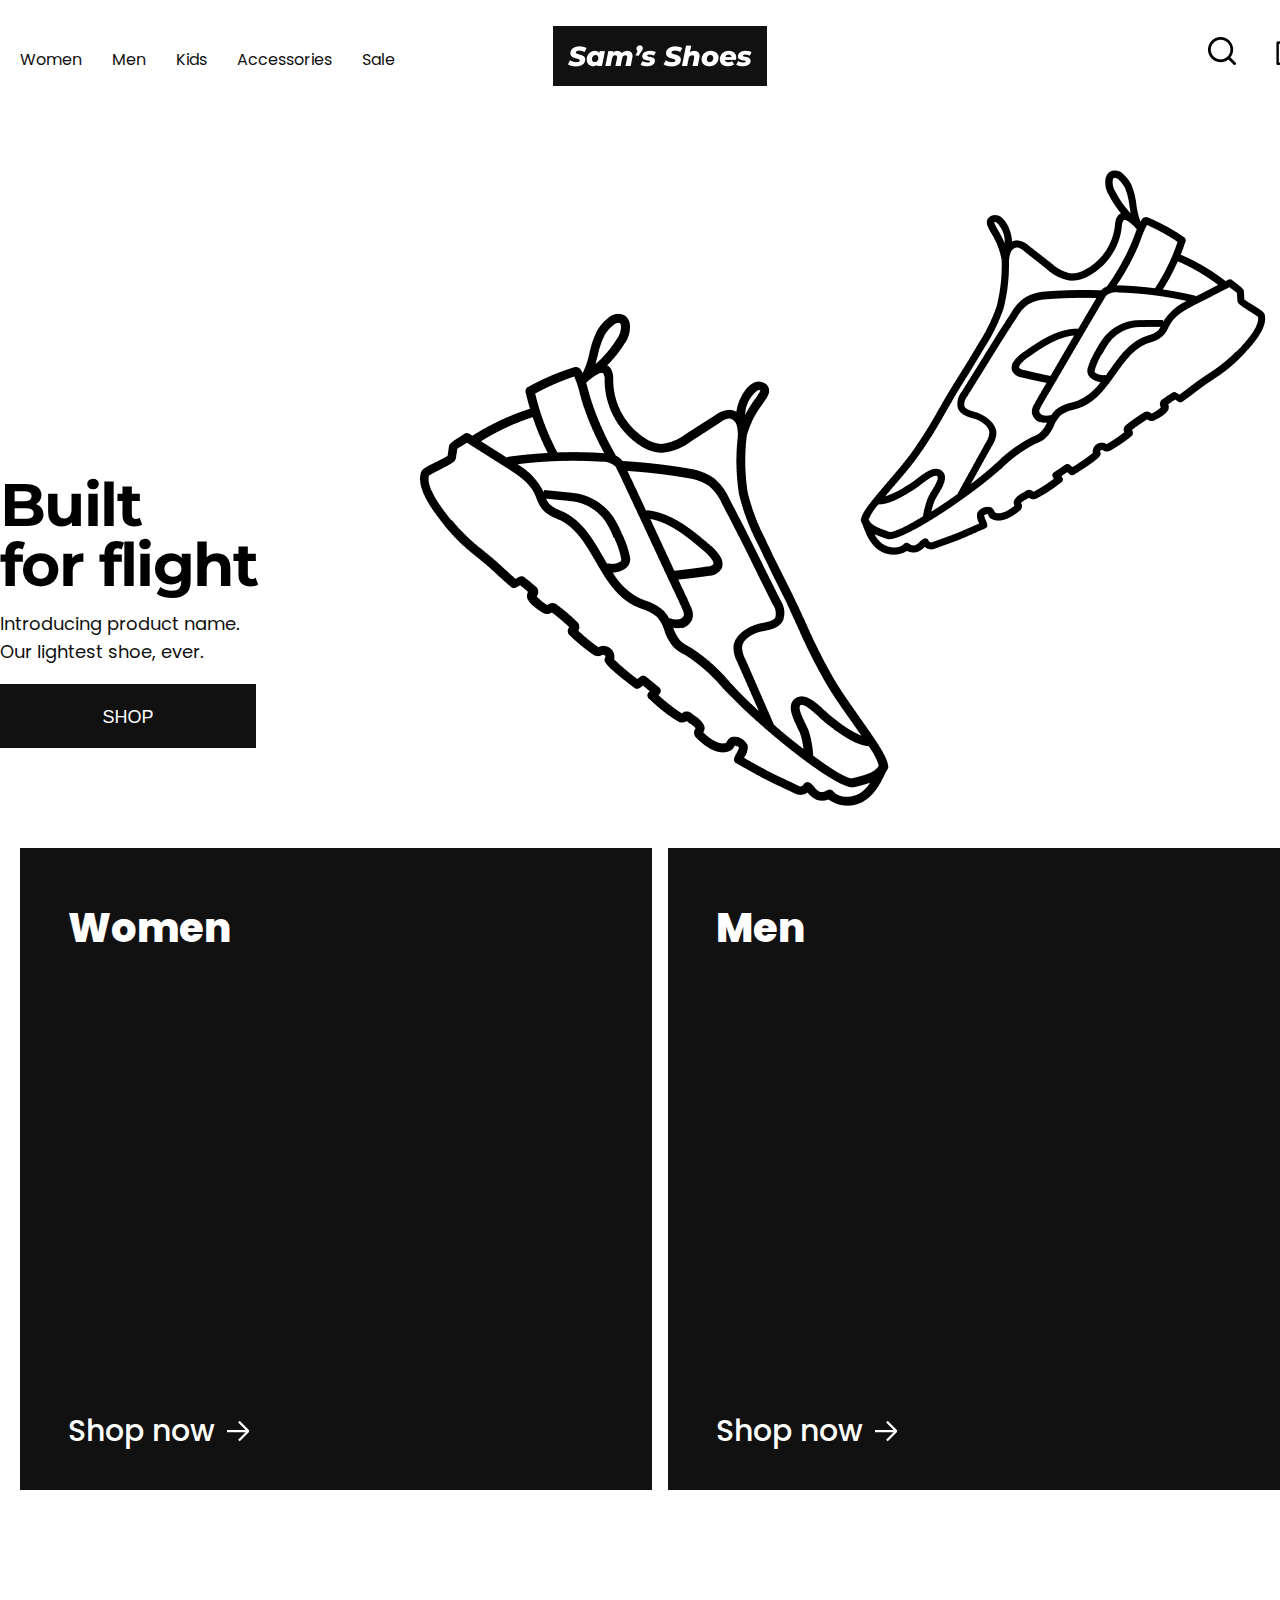
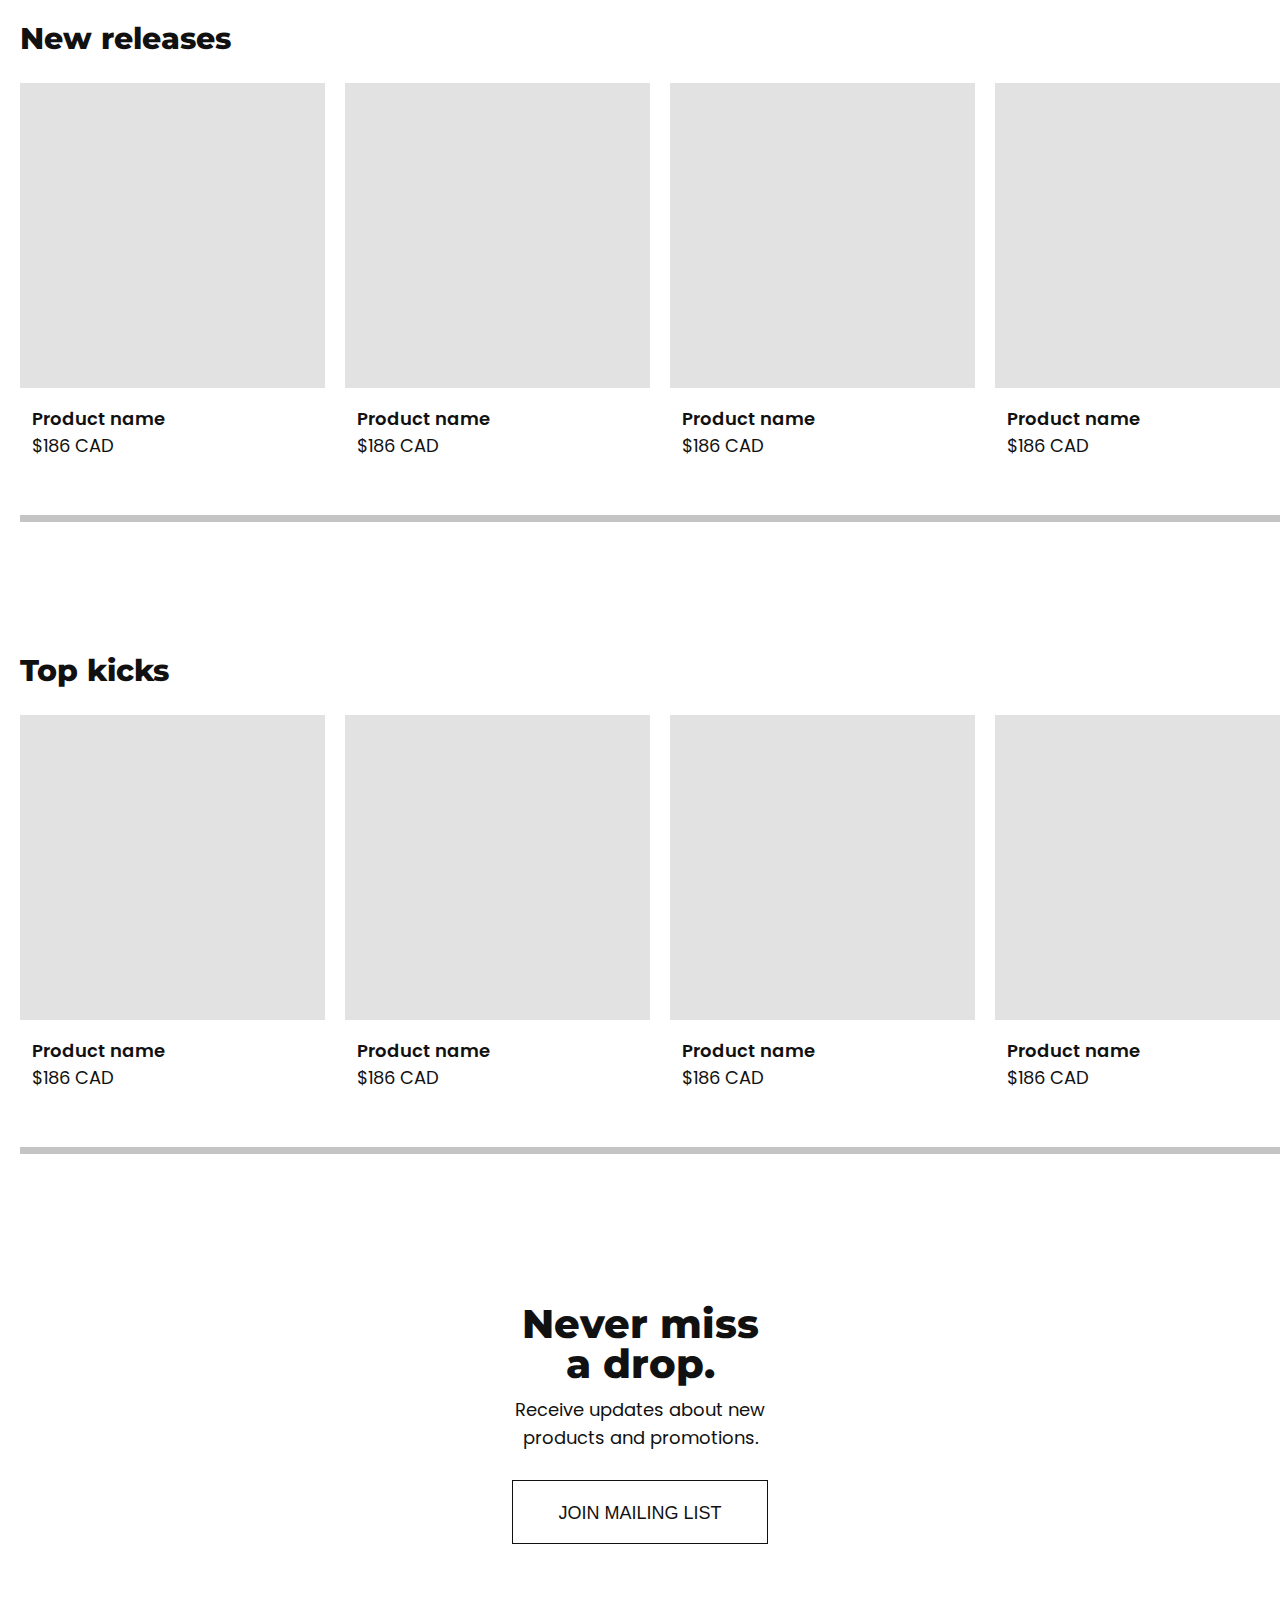
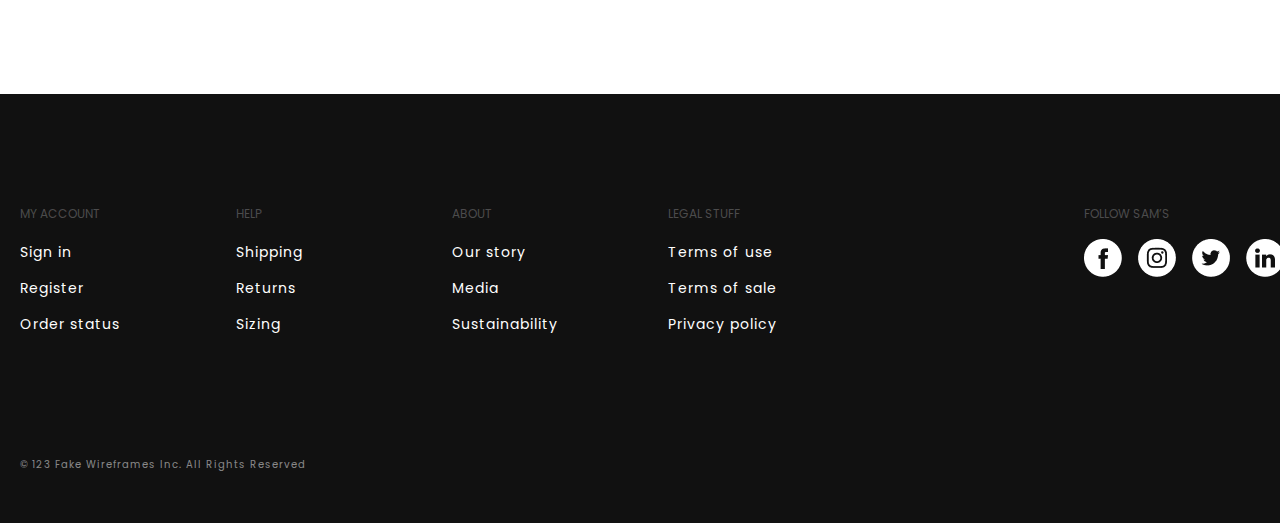
<file: index.html>
<!DOCTYPE html>
<html lang="ko">
  <head>
    <meta charset="UTF-8" />
    <meta http-equiv="X-UA-Compatible" content="IE=edge" />
    <meta name="viewport" content="width=S, initial-scale=1.0" />
    <title>Sam's shoes</title>
    <link rel="stylesheet" href="css/main.css" />
  </head>
  <body>
    <div class="container">
      <div class="header">
        <div class="inner">
          <a href="#x" class="logo">
            <img src="images/logo.png" alt="" />
          </a>
          <ul class="nav">
            <li><a href="pages/sub.html">Women</a></li>
            <li><a href="pages/sub.html">Men</a></li>
            <li><a href="pages/sub.html">Kids</a></li>
            <li><a href="pages/sub.html">Accessories</a></li>
            <li><a href="pages/sub.html">Sale</a></li>
          </ul>
          <ul class="top_menu">
            <li>
              <a href="#x"><img src="images/search icon.png" alt="" /></a>
            </li>
            <li>
              <a href="#x"><img src="images/cart icon.png" alt="" /></a>
            </li>
          </ul>
        </div>
      </div>

      <div class="hero">
        <div class="slide">
          <div class="text_box">
            <h2>Built<br />for flight</h2>
            <p>Introducing product name.<br />Our lightest shoe, ever.</p>
            <button class="btn btn_dark">SHOP</button>
          </div>
        </div>
      </div>

      <div class="banner inner">
        <ul>
          <li>
            <h2>Women</h2>
            <a href="pages/sub.html">
              <span>Shop now</span>
              <img src="images/arrow.png" alt="" />
            </a>
          </li>
          <li>
            <h2>Men</h2>
            <a href="pages/sub.html">
              <span>Shop now</span>
              <img src="images/arrow.png" alt="" />
            </a>
          </li>
        </ul>
      </div>

      <div class="product inner">
        <h2>New releases</h2>
        <ul>
          <li>
            <img src="images/gray_img.png" alt="" />
            <div class="detail">
              <p class="name">Product name</p>
              <p class="price">$186 CAD</p>
            </div>
          </li>
          <li>
            <img src="images/gray_img.png" alt="" />
            <div class="detail">
              <p class="name">Product name</p>
              <p class="price">$186 CAD</p>
            </div>
          </li>
          <li>
            <img src="images/gray_img.png" alt="" />
            <div class="detail">
              <p class="name">Product name</p>
              <p class="price">$186 CAD</p>
            </div>
          </li>
          <li>
            <img src="images/gray_img.png" alt="" />
            <div class="detail">
              <p class="name">Product name</p>
              <p class="price">$186 CAD</p>
            </div>
          </li>
        </ul>
      </div>

      <div class="product inner">
        <h2>Top kicks</h2>
        <ul>
          <li>
            <img src="images/gray_img.png" alt="" />
            <div class="detail">
              <p class="name">Product name</p>
              <p class="price">$186 CAD</p>
            </div>
          </li>
          <li>
            <img src="images/gray_img.png" alt="" />
            <div class="detail">
              <p class="name">Product name</p>
              <p class="price">$186 CAD</p>
            </div>
          </li>
          <li>
            <img src="images/gray_img.png" alt="" />
            <div class="detail">
              <p class="name">Product name</p>
              <p class="price">$186 CAD</p>
            </div>
          </li>
          <li>
            <img src="images/gray_img.png" alt="" />
            <div class="detail">
              <p class="name">Product name</p>
              <p class="price">$186 CAD</p>
            </div>
          </li>
        </ul>
      </div>

      <div class="mailing">
        <div class="text_box">
          <h2>Never miss<br />a drop.</h2>
          <p>Receive updates about new<br />products and promotions.</p>
          <button class="btn">JOIN MAILING LIST</button>
        </div>
      </div>

      <div class="footer">
        <div class="inner">
          <div class="menu">
            <ul class="footer_menu">
              <li>
                <a href="#x">MY ACCOUNT</a>
                <ul>
                  <li><a href="#x">Sign in</a></li>
                  <li><a href="#x">Register</a></li>
                  <li><a href="#x">Order status</a></li>
                </ul>
              </li>
              <li>
                <a href="#x">HELP</a>
                <ul>
                  <li><a href="#x">Shipping</a></li>
                  <li><a href="#x">Returns</a></li>
                  <li><a href="#x">Sizing</a></li>
                </ul>
              </li>
              <li>
                <a href="#x">ABOUT</a>
                <ul>
                  <li><a href="#x">Our story</a></li>
                  <li><a href="#x">Media</a></li>
                  <li><a href="#x">Sustainability</a></li>
                </ul>
              </li>
              <li>
                <a href="#x">LEGAL STUFF</a>
                <ul>
                  <li><a href="#x">Terms of use</a></li>
                  <li><a href="#x">Terms of sale</a></li>
                  <li><a href="#x">Privacy policy</a></li>
                </ul>
              </li>
            </ul>
            <div class="footer_sns">
              <p>FOLLOW SAM’S</p>
              <ul>
                <li>
                  <a href="#x"><img src="images/Facebook.png" alt="" /></a>
                </li>
                <li>
                  <a href="#x"><img src="images/Instagram.png" alt="" /></a>
                </li>
                <li>
                  <a href="#x"><img src="images/Twitter.png" alt="" /></a>
                </li>
                <li>
                  <a href="#x"><img src="images/LinkedIN.png" alt="" /></a>
                </li>
              </ul>
            </div>
          </div>
          <div class="copyright">
            <p>© 123 Fake Wireframes Inc. All Rights Reserved</p>
          </div>
        </div>
      </div>
    </div>
  </body>
</html>
</file>
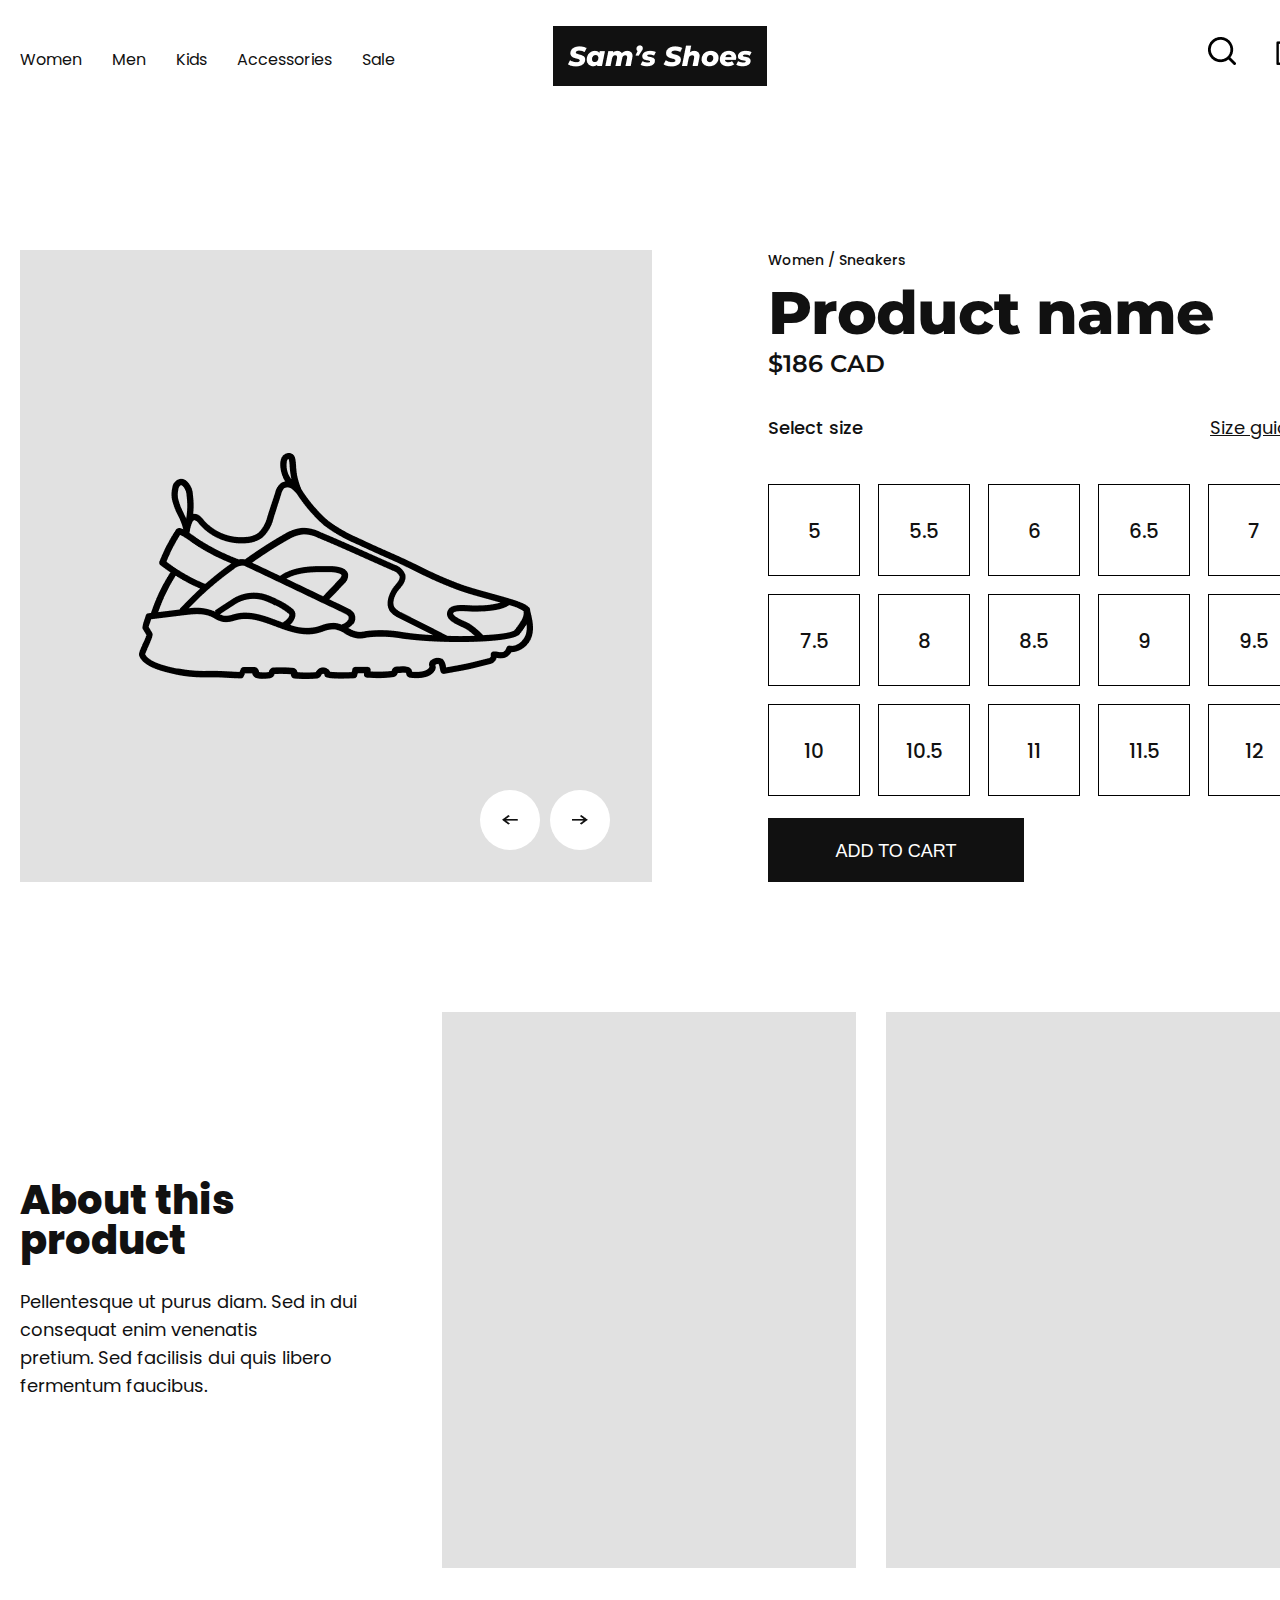
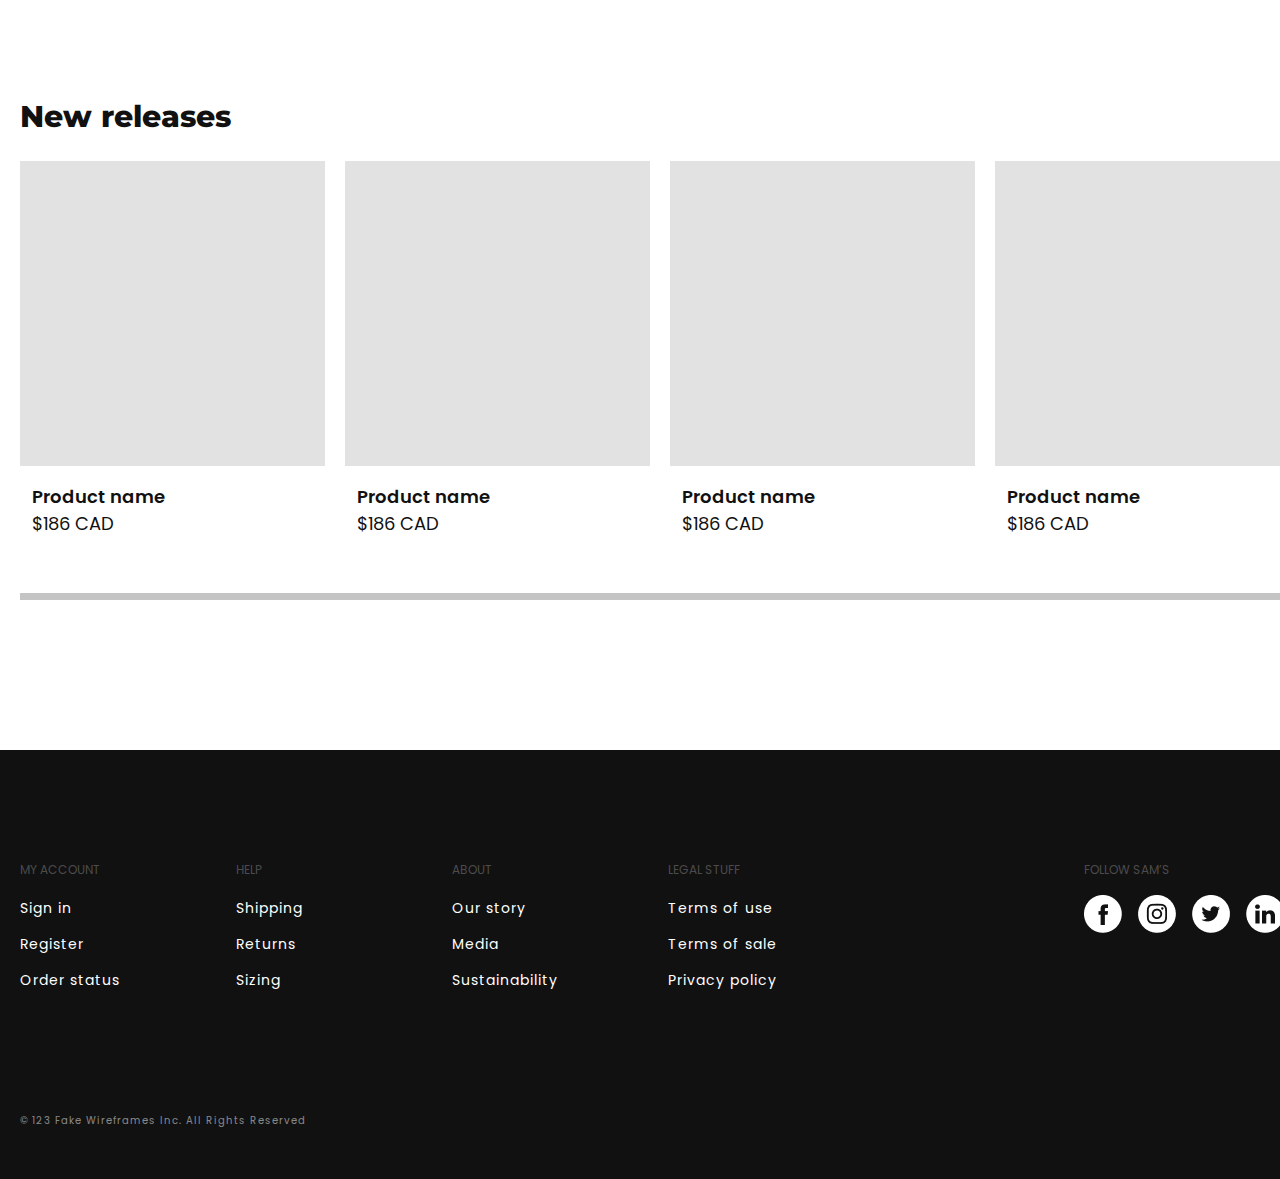
<file: pages/sub.html>
<!DOCTYPE html>
<html lang="ko">
  <head>
    <meta charset="UTF-8" />
    <meta http-equiv="X-UA-Compatible" content="IE=edge" />
    <meta name="viewport" content="width=S, initial-scale=1.0" />
    <title>Sam's shoes</title>
    <link rel="stylesheet" href="../css/main.css" />
    <link rel="stylesheet" href="../css/sub.css" />
  </head>
  <body>
    <div class="container">
      <div class="header">
        <div class="inner">
          <a href="../index.html" class="logo">
            <img src="../images/logo.png" alt="" />
          </a>
          <ul class="nav">
            <li><a href="#x">Women</a></li>
            <li><a href="#x">Men</a></li>
            <li><a href="#x">Kids</a></li>
            <li><a href="#x">Accessories</a></li>
            <li><a href="#x">Sale</a></li>
          </ul>
          <ul class="top_menu">
            <li>
              <a href="#x"><img src="../images/search icon.png" alt="" /></a>
            </li>
            <li>
              <a href="#x"><img src="../images/cart icon.png" alt="" /></a>
            </li>
          </ul>
        </div>
      </div>

      <div class="product_detail inner">
        <div class="photo">
          <img src="../images/product.png" alt="" class="product_img" />
          <div class="btns">
            <a href="#x"><img src="../images/arrow_left.png" alt="" /></a>
            <a href="#x"><img src="../images/arrow_right.png" alt="" /></a>
          </div>
        </div>
        <div class="info">
          <div class="top">
            <p class="category">Women / Sneakers</p>
            <h2>Product name</h2>
            <p class="price">$186 CAD</p>
            <div class="size_title">
              <p>Select size</p>
              <a href="#x">Size guide</a>
            </div>
          </div>
          <ul class="size">
            <li>5</li>
            <li>5.5</li>
            <li>6</li>
            <li>6.5</li>
            <li>7</li>
            <li>7.5</li>
            <li>8</li>
            <li>8.5</li>
            <li>9</li>
            <li>9.5</li>
            <li>10</li>
            <li>10.5</li>
            <li>11</li>
            <li>11.5</li>
            <li>12</li>
          </ul>
          <button class="btn btn_dark btn_full">ADD TO CART</button>
        </div>
      </div>

      <div class="product_about inner">
        <div class="text_box">
          <h2>About this<br />product</h2>
          <p>
            Pellentesque ut purus diam. Sed in dui consequat enim venenatis<br />
            pretium. Sed facilisis dui quis libero<br />fermentum faucibus.
          </p>
        </div>
        <ul class="photos">
          <li></li>
          <li></li>
        </ul>
      </div>

      <div class="product inner">
        <h2>New releases</h2>
        <ul>
          <li>
            <img src="../images/gray_img.png" alt="" />
            <div class="detail">
              <p class="name">Product name</p>
              <p class="price">$186 CAD</p>
            </div>
          </li>
          <li>
            <img src="../images/gray_img.png" alt="" />
            <div class="detail">
              <p class="name">Product name</p>
              <p class="price">$186 CAD</p>
            </div>
          </li>
          <li>
            <img src="../images/gray_img.png" alt="" />
            <div class="detail">
              <p class="name">Product name</p>
              <p class="price">$186 CAD</p>
            </div>
          </li>
          <li>
            <img src="../images/gray_img.png" alt="" />
            <div class="detail">
              <p class="name">Product name</p>
              <p class="price">$186 CAD</p>
            </div>
          </li>
        </ul>
      </div>

      <div class="footer">
        <div class="inner">
          <div class="menu">
            <ul class="footer_menu">
              <li>
                <a href="#x">MY ACCOUNT</a>
                <ul>
                  <li><a href="#x">Sign in</a></li>
                  <li><a href="#x">Register</a></li>
                  <li><a href="#x">Order status</a></li>
                </ul>
              </li>
              <li>
                <a href="#x">HELP</a>
                <ul>
                  <li><a href="#x">Shipping</a></li>
                  <li><a href="#x">Returns</a></li>
                  <li><a href="#x">Sizing</a></li>
                </ul>
              </li>
              <li>
                <a href="#x">ABOUT</a>
                <ul>
                  <li><a href="#x">Our story</a></li>
                  <li><a href="#x">Media</a></li>
                  <li><a href="#x">Sustainability</a></li>
                </ul>
              </li>
              <li>
                <a href="#x">LEGAL STUFF</a>
                <ul>
                  <li><a href="#x">Terms of use</a></li>
                  <li><a href="#x">Terms of sale</a></li>
                  <li><a href="#x">Privacy policy</a></li>
                </ul>
              </li>
            </ul>
            <div class="footer_sns">
              <p>FOLLOW SAM’S</p>
              <ul>
                <li>
                  <a href="#x"><img src="../images/Facebook.png" alt="" /></a>
                </li>
                <li>
                  <a href="#x"><img src="../images/Instagram.png" alt="" /></a>
                </li>
                <li>
                  <a href="#x"><img src="../images/Twitter.png" alt="" /></a>
                </li>
                <li>
                  <a href="#x"><img src="../images/LinkedIN.png" alt="" /></a>
                </li>
              </ul>
            </div>
          </div>
          <div class="copyright">
            <p>© 123 Fake Wireframes Inc. All Rights Reserved</p>
          </div>
        </div>
      </div>
    </div>
  </body>
</html>
</file>
<file: css/main.css>
/* width : 1320px */
/* 양쪽 패딩 : 20px */
/* 실제 컨텐츠 넓이 : 1280px */

@import url("https://fonts.googleapis.com/css2?family=Montserrat:wght@600;800&family=Poppins:wght@400;500;600&display=swap");

* {
  box-sizing: border-box;
  margin: 0;
  padding: 0;
}

ul {
  list-style: none;
}

a {
  text-decoration: none;
  color: inherit;
}

.btn {
  width: 256px;
  height: 64px;
  border: 1px solid #111;
  background-color: #fff;
  color: #111;
  text-align: center;
  line-height: 64px;
  font-size: 18px;
}

.btn_dark {
  background-color: #111;
  color: #fff;
}

body {
  font-family: "Poppins", sans-serif;
  /* font-family: 'Montserrat', sans-serif; */
  font-size: 16px;
  color: #111;
}

.container {
}

.inner {
  width: 1320px;
  padding: 0 20px;
  margin: 0 auto;
}

.header {
  height: 120px;
}

.header .inner {
  position: relative;
  display: flex;
  justify-content: space-between;
}

.header li a {
  height: 120px;
  display: inline-block;
  line-height: 120px;
}

.nav {
  display: flex;
}

.nav li a {
  margin-right: 30px;
}

.top_menu {
  display: flex;
}

.top_menu li a {
  margin-left: 40px;
}

.logo {
  position: absolute;
  top: 50%;
  left: 50%;
  transform: translate(-50%, -50%);
}

/* hero */
.slide {
  position: relative;
  width: 1280px;
  height: 728px;
  margin: 0 auto;
  background-image: url("../images/main\ visual_img.png");
  background-repeat: no-repeat;
  background-position: center right;
}

.slide .text_box {
  position: absolute;
  bottom: 100px;
  left: 0;
}

.slide .text_box h2 {
  font-family: "Montserrat", sans-serif;
  font-size: 60px;
  color: #000;
  letter-spacing: -1.6px;
  line-height: 1;
}

.slide .text_box p {
  font-size: 18px;
  margin-top: 15px;
  margin-bottom: 18px;
  line-height: 28px;
}

/* banner */
.banner ul {
  display: flex;
  justify-content: space-between;
}

.banner ul li {
  width: 632px;
  height: 642px;
  background-color: #111;
  color: #fff;
  position: relative;
}

.banner li h2 {
  font-weight: 800;
  font-size: 40px;
  position: absolute;
  top: 50px;
  left: 48px;
}

.banner ul li a {
  display: flex;
  align-items: center;
  gap: 12px;
  font-weight: 500;
  font-size: 30px;
  position: absolute;
  left: 48px;
  bottom: 36px;
}

/* product */
.product {
  margin-top: 130px;
}

.product h2 {
  font-family: "Montserrat", sans-serif;
  font-weight: 800;
  font-size: 30px;
  margin-bottom: 26px;
}

.product ul {
  display: flex;
  justify-content: space-between;
  position: relative;
}

.product ul::after {
  content: "";
  position: absolute;
  background-color: #c4c4c4;
  width: 100%;
  height: 7px;
  bottom: 0;
}

.product ul li {
  width: 305px;
  padding-bottom: 63px;
  position: relative;
}

.product ul li::after {
  content: "";
  position: absolute;
  width: 0;
  height: 7px;
  background-color: #111;
  bottom: 0;
  z-index: 1;
  transition: width 0.3s;
}

.product ul li:hover::after {
  width: 100%;
}

.product .detail {
  padding-top: 10px;
  padding-left: 12px;
}

.product ul li .detail p.name {
  font-size: 18px;
  font-weight: 600;
}

.product ul li .detail p.price {
  font-size: 18px;
}

/* mailing */
.mailing {
  display: flex;
  align-items: center;
  justify-content: center;
}

.mailing .text_box {
  margin: 0 auto;
  padding: 150px;
  text-align: center;
}

.mailing .text_box h2 {
  font-family: "Montserrat", sans-serif;
  font-weight: 800;
  font-size: 40px;
  line-height: 1;
}

.mailing .text_box p {
  font-size: 18px;
  line-height: 28px;
  margin-top: 12px;
  margin-bottom: 28px;
}

/* footer */
.footer {
  background-color: #111;
  color: #fff;
  padding-top: 106px;
  padding-bottom: 50px;
}

.footer .inner .menu {
  display: flex;
  justify-content: space-between;
}

.footer .inner .footer_menu {
  display: flex;
}

.footer .inner .footer_menu li {
  width: 216px;
}

.footer .inner .footer_menu > li > a,
.footer .inner .footer_sns p {
  font-size: 12px;
  color: rgba(255, 255, 255, 0.25);
  display: inline-block;
  margin-bottom: 16px;
}

.footer .inner .footer_menu ul a {
  display: inline-block;
  font-size: 14px;
  letter-spacing: 1px;
  margin-bottom: 12px;
}

.footer .inner .footer_sns ul {
  display: flex;
}

.footer .inner .footer_sns ul li {
  margin-right: 16px;
}

.footer .inner .copyright {
  margin-top: 110px;
  font-size: 10px;
  letter-spacing: 1px;
  color: rgba(255, 255, 255, 0.5);
}
</file>
<file: css/sub.css>
.product {
  margin-bottom: 150px;
}

.product_detail {
  margin-top: 130px;
  margin-bottom: 130px;
  display: flex;
  justify-content: space-between;
}

.product_detail .photo {
  background-color: #e1e1e1;
  width: 632px;
  height: 632px;
  position: relative;
}

.product_detail .photo .product_img {
  position: absolute;
  top: 50%;
  left: 50%;
  transform: translate(-50%, -50%);
}

.product_detail .photo .btns {
  position: absolute;
  bottom: 32px;
  right: 42px;
  display: flex;
  gap: 10px;
}

.product_detail .photo .btns a {
  display: block;
  background-color: #fff;
  width: 60px;
  height: 60px;
  border-radius: 30px;
  text-align: center;
  line-height: 60px;
}

.product_detail .info {
  width: 532px;
  height: 632px;
  display: flex;
  flex-direction: column;
  justify-content: space-between;
}

.product_detail .info ul.size {
  display: flex;
  gap: 18px;
  flex-wrap: wrap;
}

.product_detail .info ul.size li {
  width: 92px;
  height: 92px;
  background-color: #fff;
  border: 1px solid #000;
  font-weight: 500;
  font-size: 20px;
  text-align: center;
  line-height: 92px;
  transition: all 0.3s;
  cursor: pointer;
}

.product_detail .info ul.size li:hover {
  background-color: #000;
  color: #fff;
}

.product_detail .info .top .category {
  font-size: 14px;
  font-weight: 500;
}
.product_detail .info .top h2 {
  font-family: "Montserrat", sans-serif;
  font-size: 60px;
  font-weight: 800;
  letter-spacing: -1px;
  line-height: 60px;
  margin-top: 12px;
  margin-bottom: 6px;
}
.product_detail .info .top .price {
  font-family: "Montserrat", sans-serif;
  font-size: 24px;
  font-weight: 600;
}
.product_detail .info .top .size_title {
  display: flex;
  justify-content: space-between;
  margin-top: 36px;
  margin-bottom: 20px;
}
.product_detail .info .top .size_title p {
  font-size: 18px;
  font-weight: 500;
}
.product_detail .info .top .size_title a {
  font-size: 18px;
  font-weight: 400;
  text-decoration: underline;
}

/* product_about */
.product_about {
  display: flex;
  justify-content: space-between;
}

.product_about ul.photos {
  display: flex;
  gap: 30px;
}

.product_about ul.photos li {
  background-color: #e1e1e1;
  width: 414px;
  height: 556px;
}

.product_about .text_box {
  display: flex;
  flex-direction: column;
  justify-content: center;
}

.product_about .text_box h2 {
  font-weight: 800;
  font-size: 40px;
  margin-bottom: 28px;
  line-height: 40px;
}
.product_about .text_box p {
  font-size: 18px;
  line-height: 28px;
}
</file>
